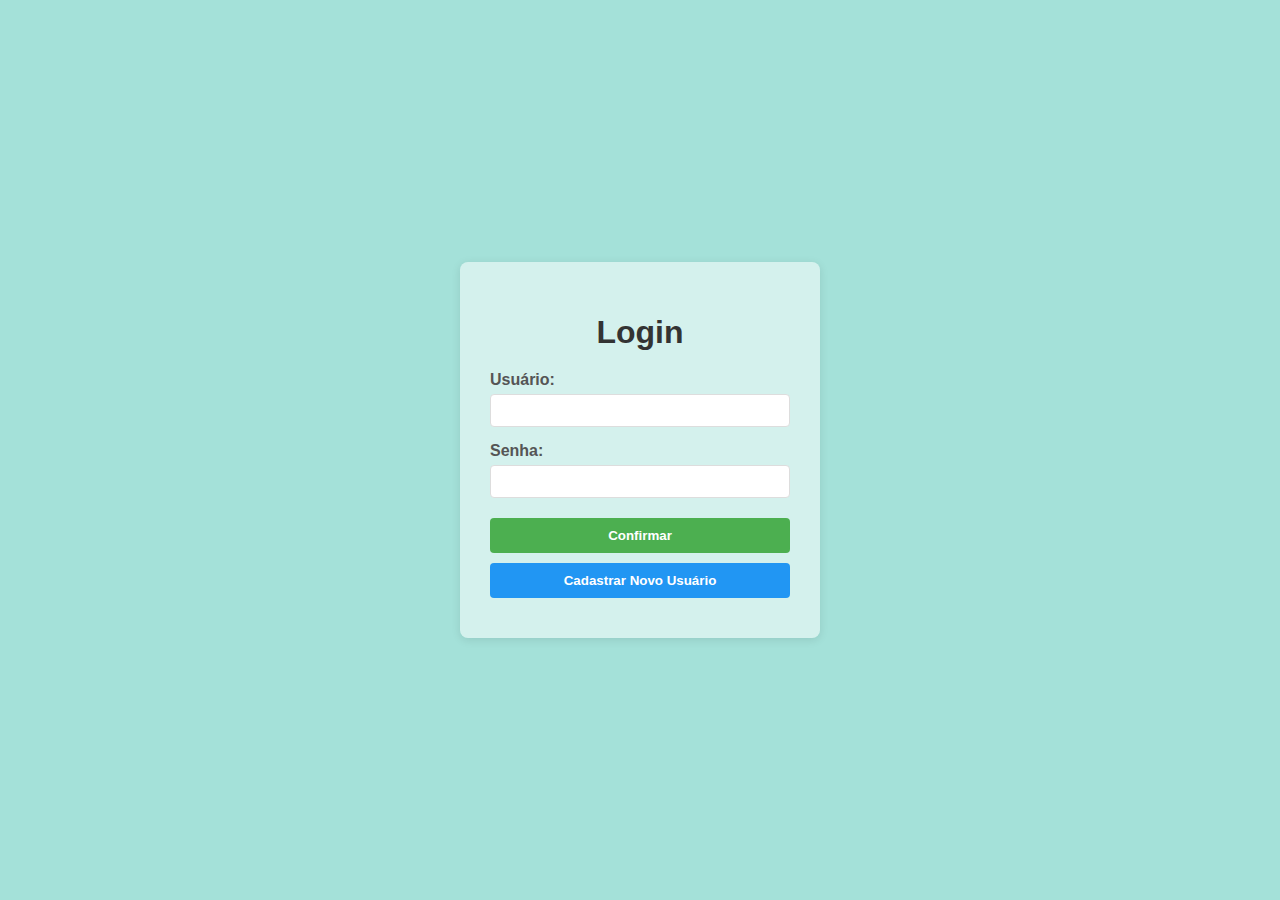
<file: index.html>
<!DOCTYPE html>
<html lang="pt-BR">
<head>
    <meta charset="UTF-8">
    <meta name="viewport" content="width=device-width, initial-scale=1.0">
    <title>Tela de Login</title>
    <link rel="stylesheet" href="style.css">
</head>
<body>
    <div class="login-container">
        <h1>Login</h1>
        <form>
            <div class="input-group">
                <label for="usuario">Usuário:</label>
                <input type="text" id="usuario" name="usuario">
            </div>
            <div class="input-group">
                <label for="senha">Senha:</label>
                <input type="password" id="senha" name="senha">
            </div>
            <div class="button-group">
                <button type="button" onclick="window.location.href='bem-vindo.html'" class="btn confirmar">Confirmar</button>
                <button type="button" onclick="window.location.href='/componentes/cadastro.html'" class="btn cadastrar">Cadastrar Novo Usuário</button>
            </div>
        </form>
    </div>
</body>
</html>
</file>
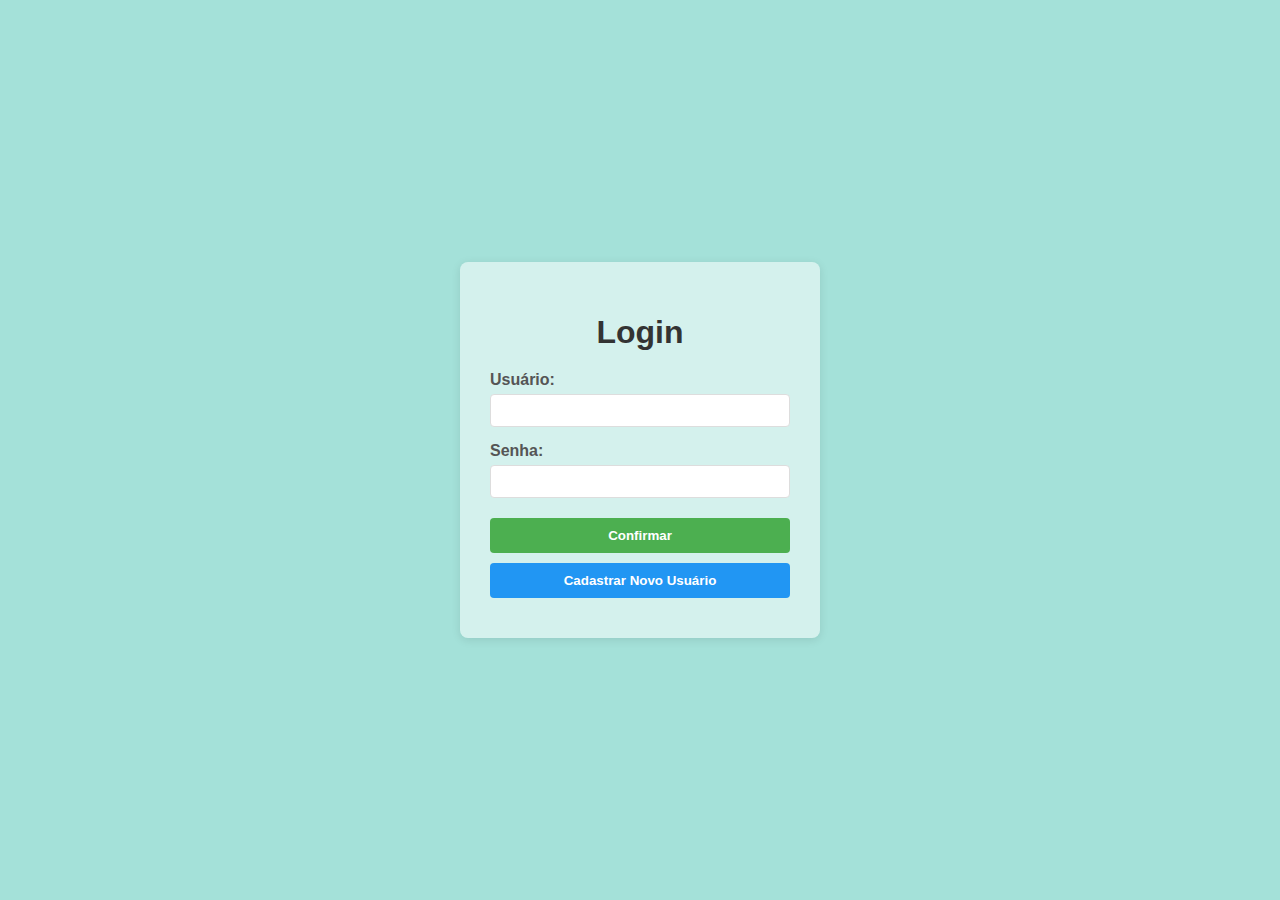
<file: atividade-2/index.html>
<!DOCTYPE html>
<html lang="pt-BR">
  <head>
    <meta charset="UTF-8" />
    <meta name="viewport" content="width=device-width, initial-scale=1.0" />
    <title>Tela de Login</title>
    <link rel="stylesheet" href="style.css" />
  </head>
  <body>
    <div class="login-container">
      <h1>Login</h1>
      <form>
        <div class="input-group">
          <label for="usuario">Usuário:</label>
          <input type="text" id="usuario" name="usuario" />
        </div>
        <div class="input-group">
          <label for="senha">Senha:</label>
          <input type="password" id="senha" name="senha" />
        </div>
        <div class="button-group">
          <button
            type="button"
            onclick="window.location.href='./pages/produtos/produtos.html'"
            class="btn confirmar"
          >
            Confirmar
          </button>
          <button
            type="button"
            onclick="window.location.href='./pages/cadastro/cadastro.html'"
            class="btn cadastrar"
          >
            Cadastrar Novo Usuário
          </button>
        </div>
      </form>
    </div>
  </body>
</html>
</file>
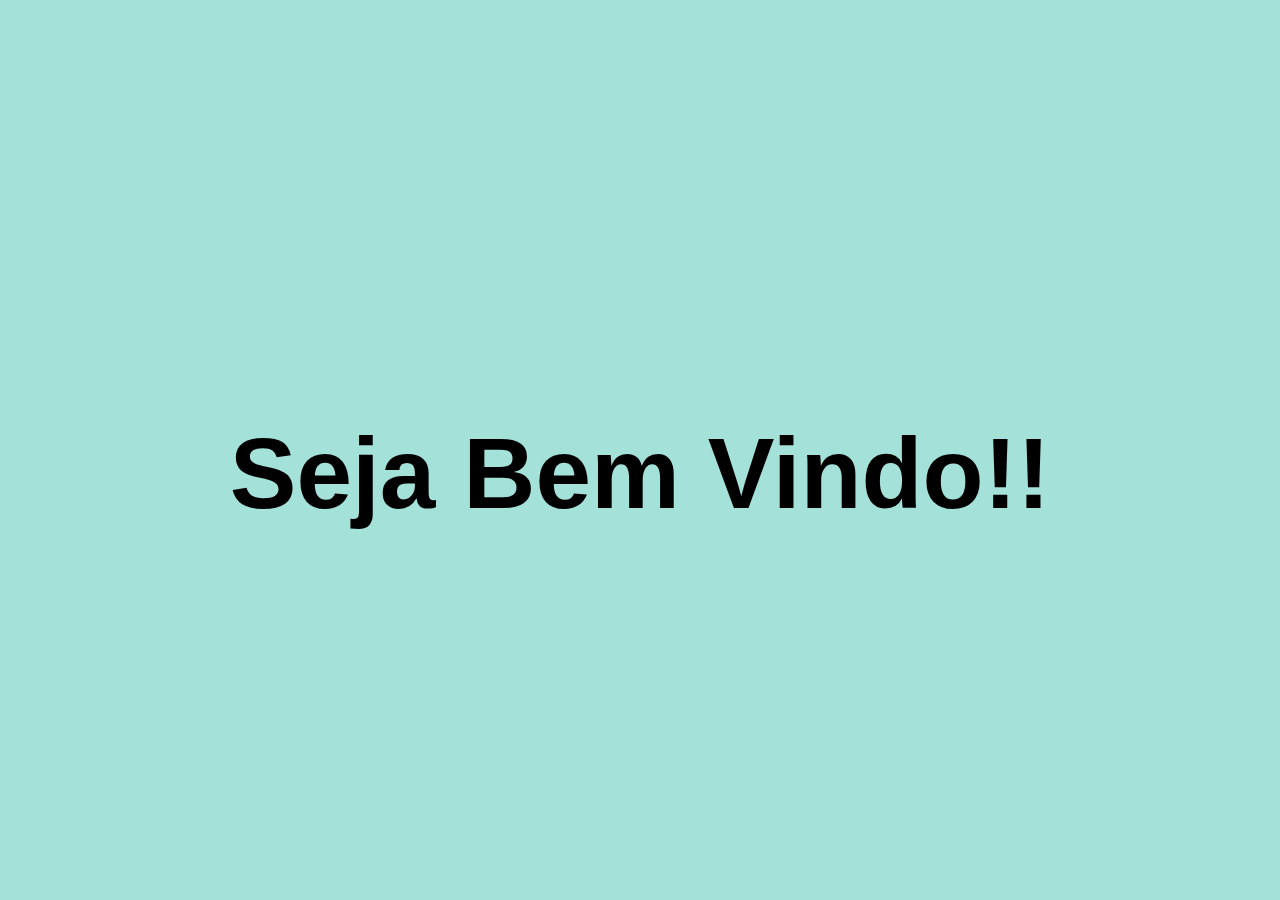
<file: bem-vindo.html>
<!DOCTYPE html>
<html lang="pt-BR">
<head>
    <meta charset="UTF-8">
    <meta name="viewport" content="width=device-width, initial-scale=1.0">
    <title >Seja Bem-vindo!!</title>
    <link rel="stylesheet" href="style.css">
</head>
<body>
    <h1 class="bemVindo">Seja Bem Vindo!!</h1>
</body>
</file>
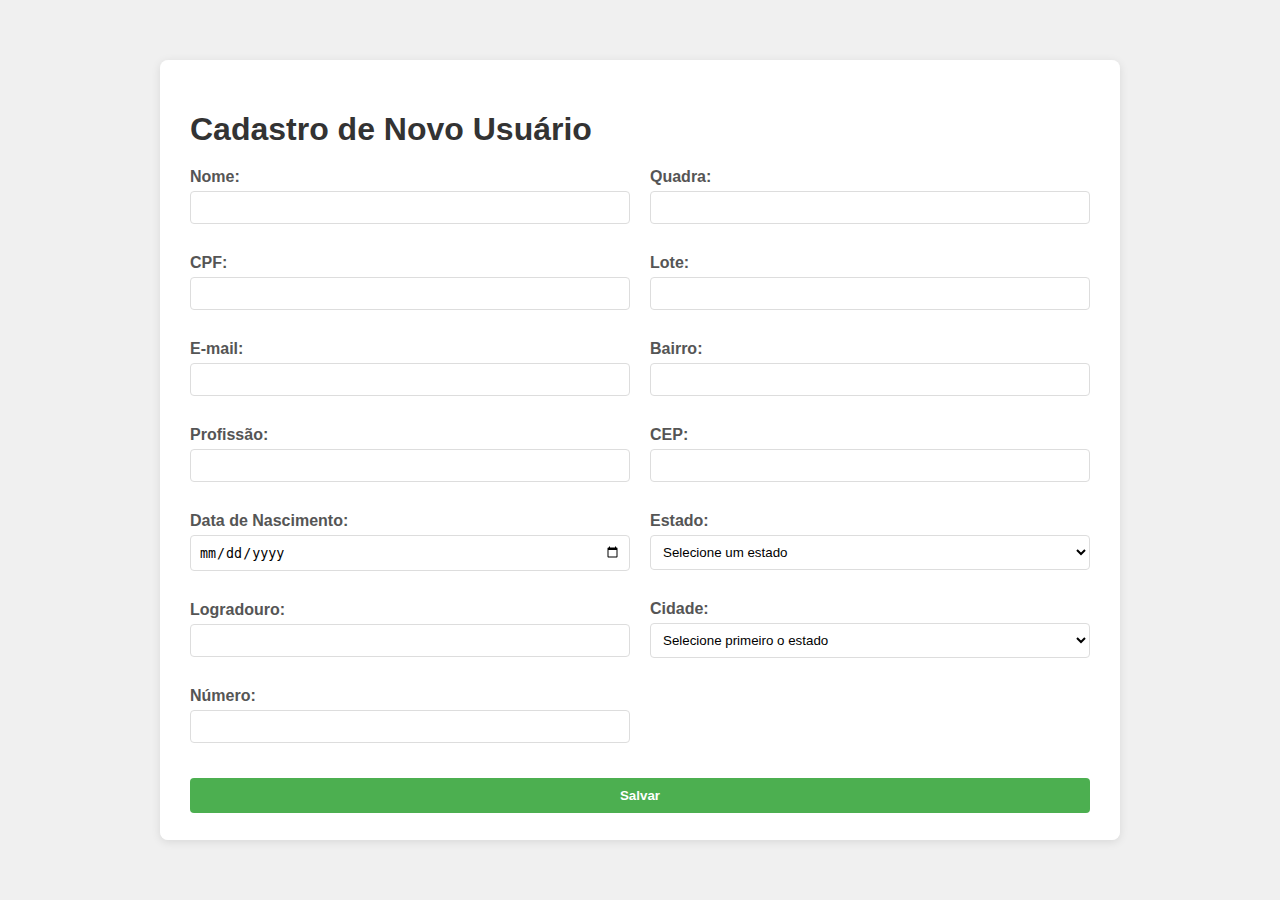
<file: componentes/cadastro.html>
<!DOCTYPE html>
<html lang="pt-BR">
<head>
    <meta charset="UTF-8">
    <meta name="viewport" content="width=device-width, initial-scale=1.0">
    <title>Cadastro de Novo Usuário</title>
    <link rel="stylesheet" href="cadastro-style.css">
    <script src="../comuns/cidades.js"></script>
</head>
<body>
    <div class="cadastro-container">
        <h1>Cadastro de Novo Usuário</h1>
        <form id="form-cadastro">
            <div class="form-columns">
                <div class="column">
                    <div class="input-group">
                        <label for="nome">Nome:</label>
                        <input type="text" id="nome" name="nome" required>
                    </div>
                    
                    <div class="input-group">
                        <label for="cpf">CPF:</label>
                        <input type="text" id="cpf" name="cpf" required>
                    </div>
                    
                    <div class="input-group">
                        <label for="email">E-mail:</label>
                        <input type="email" id="email" name="email" required>
                    </div>
                    
                    <div class="input-group">
                        <label for="profissao">Profissão:</label>
                        <input type="text" id="profissao" name="profissao">
                    </div>
                    
                    <div class="input-group">
                        <label for="nascimento">Data de Nascimento:</label>
                        <input type="date" id="nascimento" name="nascimento">
                    </div>
                

                
                    
                    <div class="input-group">
                        <label for="logradouro">Logradouro:</label>
                        <input type="text" id="logradouro" name="logradouro">
                    </div>
                    
                    <div class="input-group">
                        <label for="numero">Número:</label>
                        <input type="text" id="numero" name="numero">
                    </div>
                </div>
                
                <div class="column">
                    
                    <div class="input-group">
                        <label for="quadra">Quadra:</label>
                        <input type="text" id="quadra" name="quadra">
                    </div>
                    
                    <div class="input-group">
                        <label for="lote">Lote:</label>
                        <input type="text" id="lote" name="lote">
                    </div>
                    
                    <div class="input-group">
                        <label for="bairro">Bairro:</label>
                        <input type="text" id="bairro" name="bairro">
                    </div>
                    
                    <div class="input-group">
                        <label for="cep">CEP:</label>
                        <input type="text" id="cep" name="cep">
                    </div>
                    
                    <div class="input-group">
                        <label for="estado">Estado:</label>
                        <select id="estado" name="estado" onchange="buscaCidades(this.value)">
                            <option value="">Selecione um estado</option>
                            <option value="AC">AC</option>
                            <option value="AL">AL</option>
                            <option value="AP">AP</option>
                            <option value="GO">GO</option>
                            <option value="MG">MG</option>
                            <option value="SP">SP</option>
                            <option value="RJ">RJ</option>
                        </select>
                    </div>
                    
                    <div class="input-group">
                        <label for="cidade">Cidade:</label>
                        <select id="cidade" name="cidade">
                            <option value="">Selecione primeiro o estado</option>
                        </select>
                    </div>
                </div>
                
            </div>
            <div class="button-group">
                <button type="button" class="btn salvar" onclick="window.location.href='../index.html'">Salvar</button>
            </div>  
            
        </form>
        
    </div>
</body>
</html>
</file>
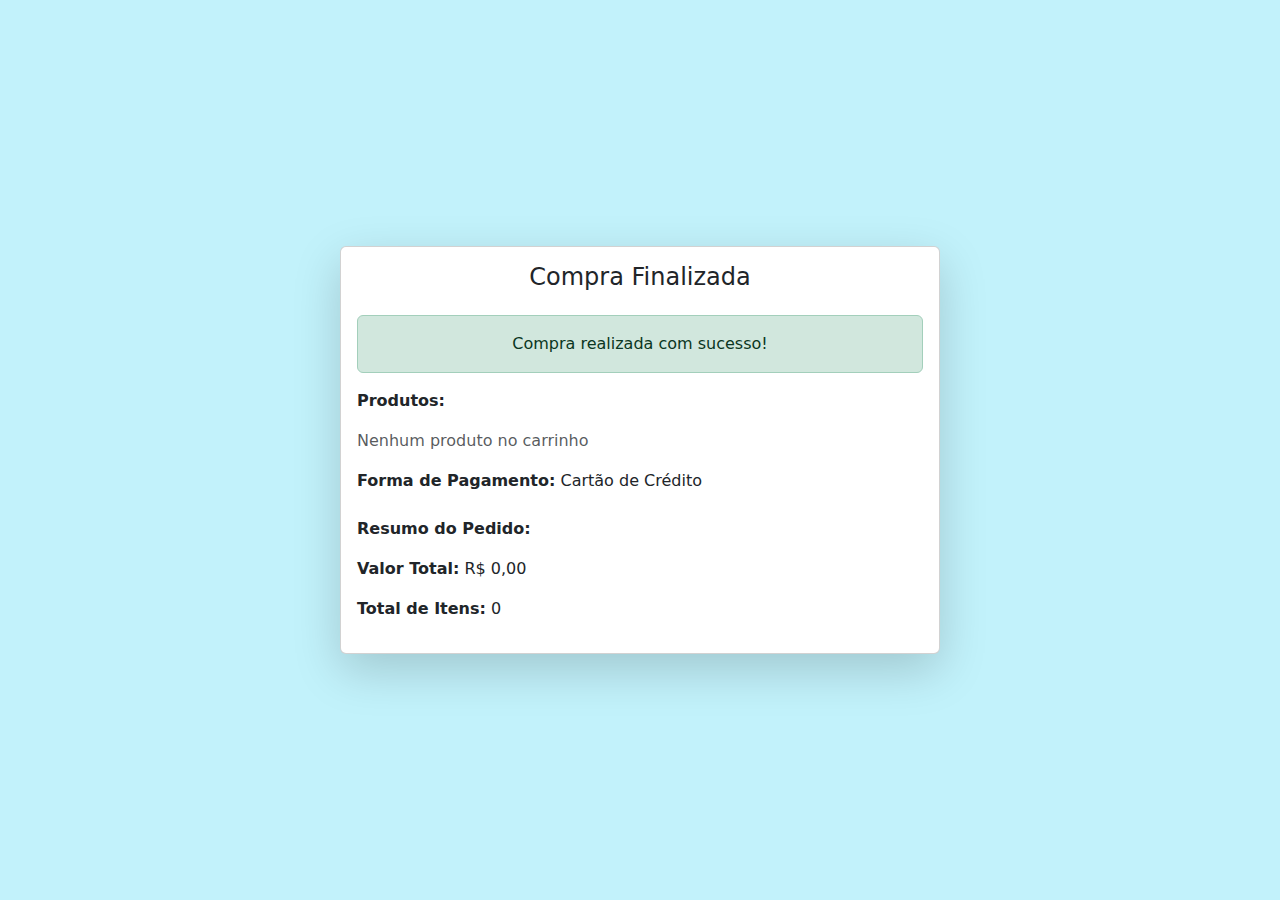
<file: atividade-2/pages/pagamento/pagamento-finalizado.html>
<!DOCTYPE html>
<html lang="pt-BR">
  <head>
    <meta charset="UTF-8" />
    <meta name="viewport" content="width=device-width, initial-scale=1.0" />
    <title>Pagamento Finalizado</title>
    <link
      href="https://cdn.jsdelivr.net/npm/bootstrap@5.3.7/dist/css/bootstrap.min.css"
      rel="stylesheet"
      crossorigin="anonymous"
    />
    <script
      src="https://cdn.jsdelivr.net/npm/bootstrap@5.3.7/dist/js/bootstrap.bundle.min.js"
      crossorigin="anonymous"
    ></script>
    <style>
        .produto-item {
            border-bottom: 1px solid #eee;
            padding: 8px 0;
        }
        .produto-item:last-child {
            border-bottom: none;
        }
    </style>
  </head>
  <body
    class="bg-info bg-opacity-25 d-flex justify-content-center align-items-center vh-100"
  >
    <div class="card shadow-lg w-100" style="max-width: 600px">
      <div class="card-body text-center">
        <h1 class="h4 mb-4">Compra Finalizada</h1>

        <div class="alert alert-success">
            <i class="bi bi-check-circle-fill"></i> Compra realizada com sucesso!
        </div>

        <div class="text-start">
            <p class="fw-bold">Produtos:</p>
            <div id="lista-produtos" class="mb-3">
            </div>

            <p><strong>Forma de Pagamento:</strong> <span id="paymentBrand"></span></p>
            
            <p class="fw-bold mt-4">Resumo do Pedido:</p>
            <p><strong>Valor Total:</strong> <span id="valor-total"></span></p>
            <p><strong>Total de Itens:</strong> <span id="total-itens"></span></p>
        </div>
      </div>
    </div>

    <script>
        // Recuperar dados do carrinho
        function getCarrinho() {
            return JSON.parse(localStorage.getItem('carrinho')) || [];
        }

        // Calcular total do carrinho
        function calcularTotal(carrinho) {
            return carrinho.reduce((total, produto) => {
                return total + (produto.preco * produto.quantidade);
            }, 0);
        }

        // Calcular total de itens
        function calcularTotalItens(carrinho) {
            return carrinho.reduce((total, produto) => {
                return total + produto.quantidade;
            }, 0);
        }

        // Exibir produtos na página
        function exibirProdutos() {
            const carrinho = getCarrinho();
            const listaProdutos = document.getElementById('lista-produtos');
            const valorTotal = document.getElementById('valor-total');
            const totalItens = document.getElementById('total-itens');
            
            if (carrinho.length === 0) {
                listaProdutos.innerHTML = '<p class="text-muted">Nenhum produto no carrinho</p>';
                valorTotal.textContent = 'R$ 0,00';
                totalItens.textContent = '0';
                return;
            }
            
            // Exibir produtos
            listaProdutos.innerHTML = '';
            carrinho.forEach(produto => {
                const produtoDiv = document.createElement('div');
                produtoDiv.className = 'produto-item';
                produtoDiv.innerHTML = `
                    <div class="d-flex justify-content-between">
                        <span>${produto.nome}</span>
                        <span>${produto.quantidade}x</span>
                    </div>
                    <div class="d-flex justify-content-between text-muted">
                        <small>R$ ${produto.preco.toFixed(2)} cada</small>
                        <strong>R$ ${(produto.preco * produto.quantidade).toFixed(2)}</strong>
                    </div>
                `;
                listaProdutos.appendChild(produtoDiv);
            });
            
            // Exibir totais
            const total = calcularTotal(carrinho);
            const itensTotal = calcularTotalItens(carrinho);
            
            valorTotal.textContent = `R$ ${total.toFixed(2)}`;
            totalItens.textContent = itensTotal;
        }

        // Obter marca do cartão da URL
        function getPaymentBrand() {
            const params = new URLSearchParams(window.location.search);
            return params.get("cardBrand") || "Cartão de Crédito";
        }

        // Inicializar página
        document.addEventListener('DOMContentLoaded', function() {
            // Exibir produtos do carrinho
            exibirProdutos();
            
            // Exibir forma de pagamento
            document.getElementById('paymentBrand').textContent = getPaymentBrand();
            
            // Opcional: Limpar carrinho automaticamente após compra
            // localStorage.removeItem('carrinho');
        });
    </script>
  </body>
</html>
</file>
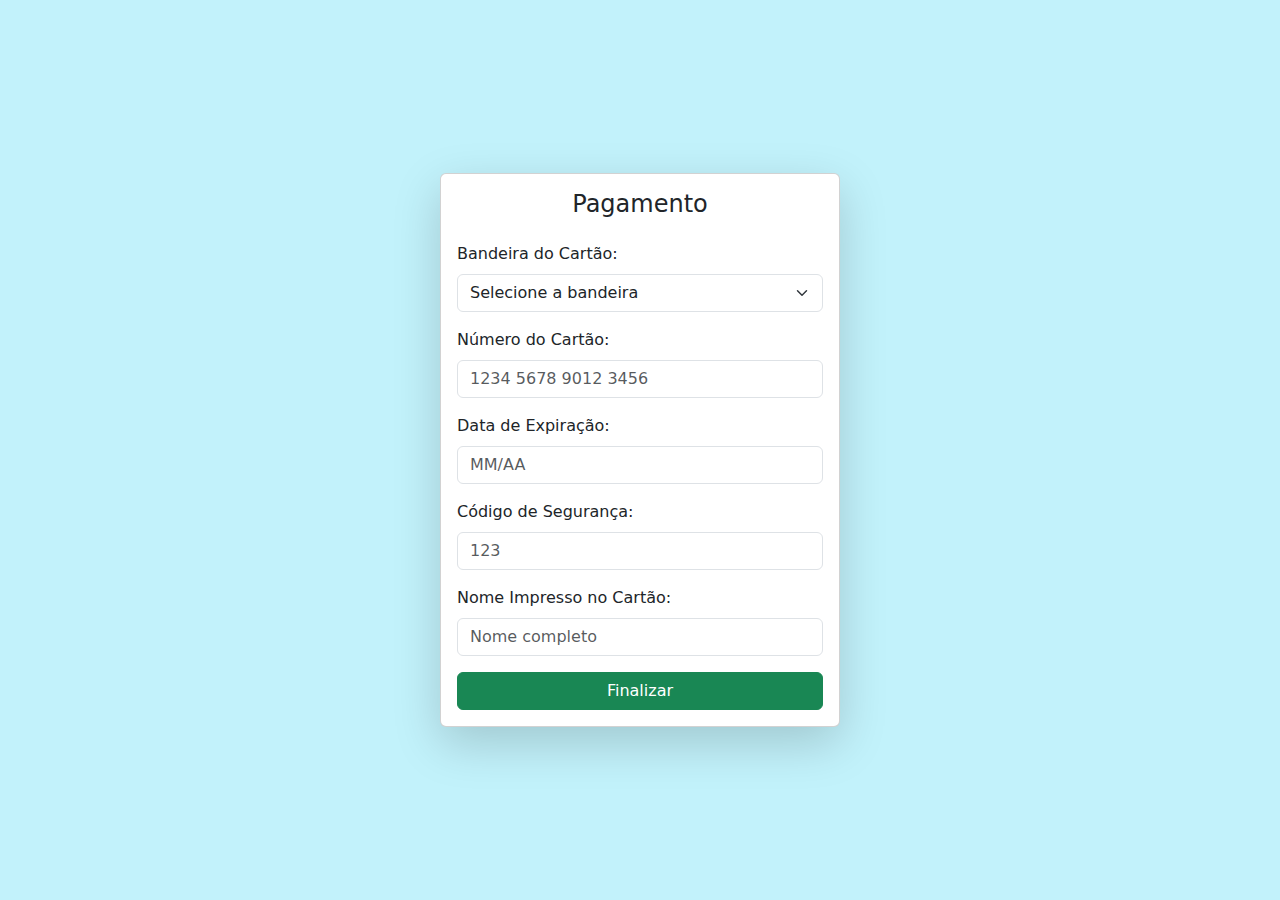
<file: atividade-2/pages/pagamento/pagamento.html>
<!DOCTYPE html>
<html lang="pt-BR">
  <head>
    <meta charset="UTF-8" />
    <meta name="viewport" content="width=device-width, initial-scale=1.0" />

    <title>Página de Pagamento</title>
    <link
      href="https://cdn.jsdelivr.net/npm/bootstrap@5.3.7/dist/css/bootstrap.min.css"
      rel="stylesheet"
      crossorigin="anonymous"
    />
    <script
      src="https://cdn.jsdelivr.net/npm/bootstrap@5.3.7/dist/js/bootstrap.bundle.min.js"
      crossorigin="anonymous"
    ></script>
  </head>
  <body
    class="bg-info bg-opacity-25 d-flex justify-content-center align-items-center vh-100"
  >
    <div class="card shadow-lg w-100" style="max-width: 400px">
      <div class="card-body">
        <h1 class="h4 text-center mb-4">Pagamento</h1>

        <form id="paymentForm" novalidate>
          <div class="mb-3">
            <label for="cardBrand" class="form-label"
              >Bandeira do Cartão:</label
            >
            <select
              id="cardBrand"
              name="cardBrand"
              class="form-select"
              required
            >
              <option value="" disabled selected>Selecione a bandeira</option>
              <option value="Visa">Visa</option>
              <option value="Mastercard">Mastercard</option>
              <option value="American Express">American Express</option>
            </select>
            <div class="invalid-feedback">
              Selecione uma bandeira do cartão.
            </div>
          </div>

          <div class="mb-3">
            <label for="cardNumber" class="form-label">Número do Cartão:</label>
            <input
              type="number"
              maxlength="16"
              class="form-control"
              id="cardNumber"
              name="cardNumber"
              placeholder="1234 5678 9012 3456"
              required
            />
            <div class="invalid-feedback">Informe o número do cartão.</div>
          </div>

          <div class="mb-3">
            <label for="expiryDate" class="form-label"
              >Data de Expiração:</label
            >
            <input
              type="text"
              class="form-control"
              id="expiryDate"
              name="expiryDate"
              placeholder="MM/AA"
              required
            />
            <div class="invalid-feedback">Informe a data de expiração.</div>
          </div>

          <div class="mb-3">
            <label for="securityCode" class="form-label"
              >Código de Segurança:</label
            >
            <input
              type="number"
              maxlength="3"
              class="form-control"
              id="securityCode"
              name="securityCode"
              placeholder="123"
              required
            />
            <div class="invalid-feedback">Informe o código de segurança.</div>
          </div>

          <div class="mb-3">
            <label for="cardHolder" class="form-label"
              >Nome Impresso no Cartão:</label
            >
            <input
              type="text"
              class="form-control"
              id="cardHolder"
              name="cardHolder"
              placeholder="Nome completo"
              required
            />
            <div class="invalid-feedback">
              Informe o nome impresso no cartão.
            </div>
          </div>

          <button type="submit" class="btn btn-success w-100">Finalizar</button>
        </form>
      </div>
    </div>

    <script>
      const form = document.getElementById("paymentForm");

      form.addEventListener("submit", function (event) {
        event.preventDefault();

        if (!form.checkValidity()) {
          form.classList.add("was-validated");
          return;
        }

        const cardBrand = document.getElementById("cardBrand").value;

        window.location.href = `pagamento-finalizado.html?cardBrand=${encodeURIComponent(
          cardBrand
        )}`;
      });
    </script>
  </body>
</html>
</file>
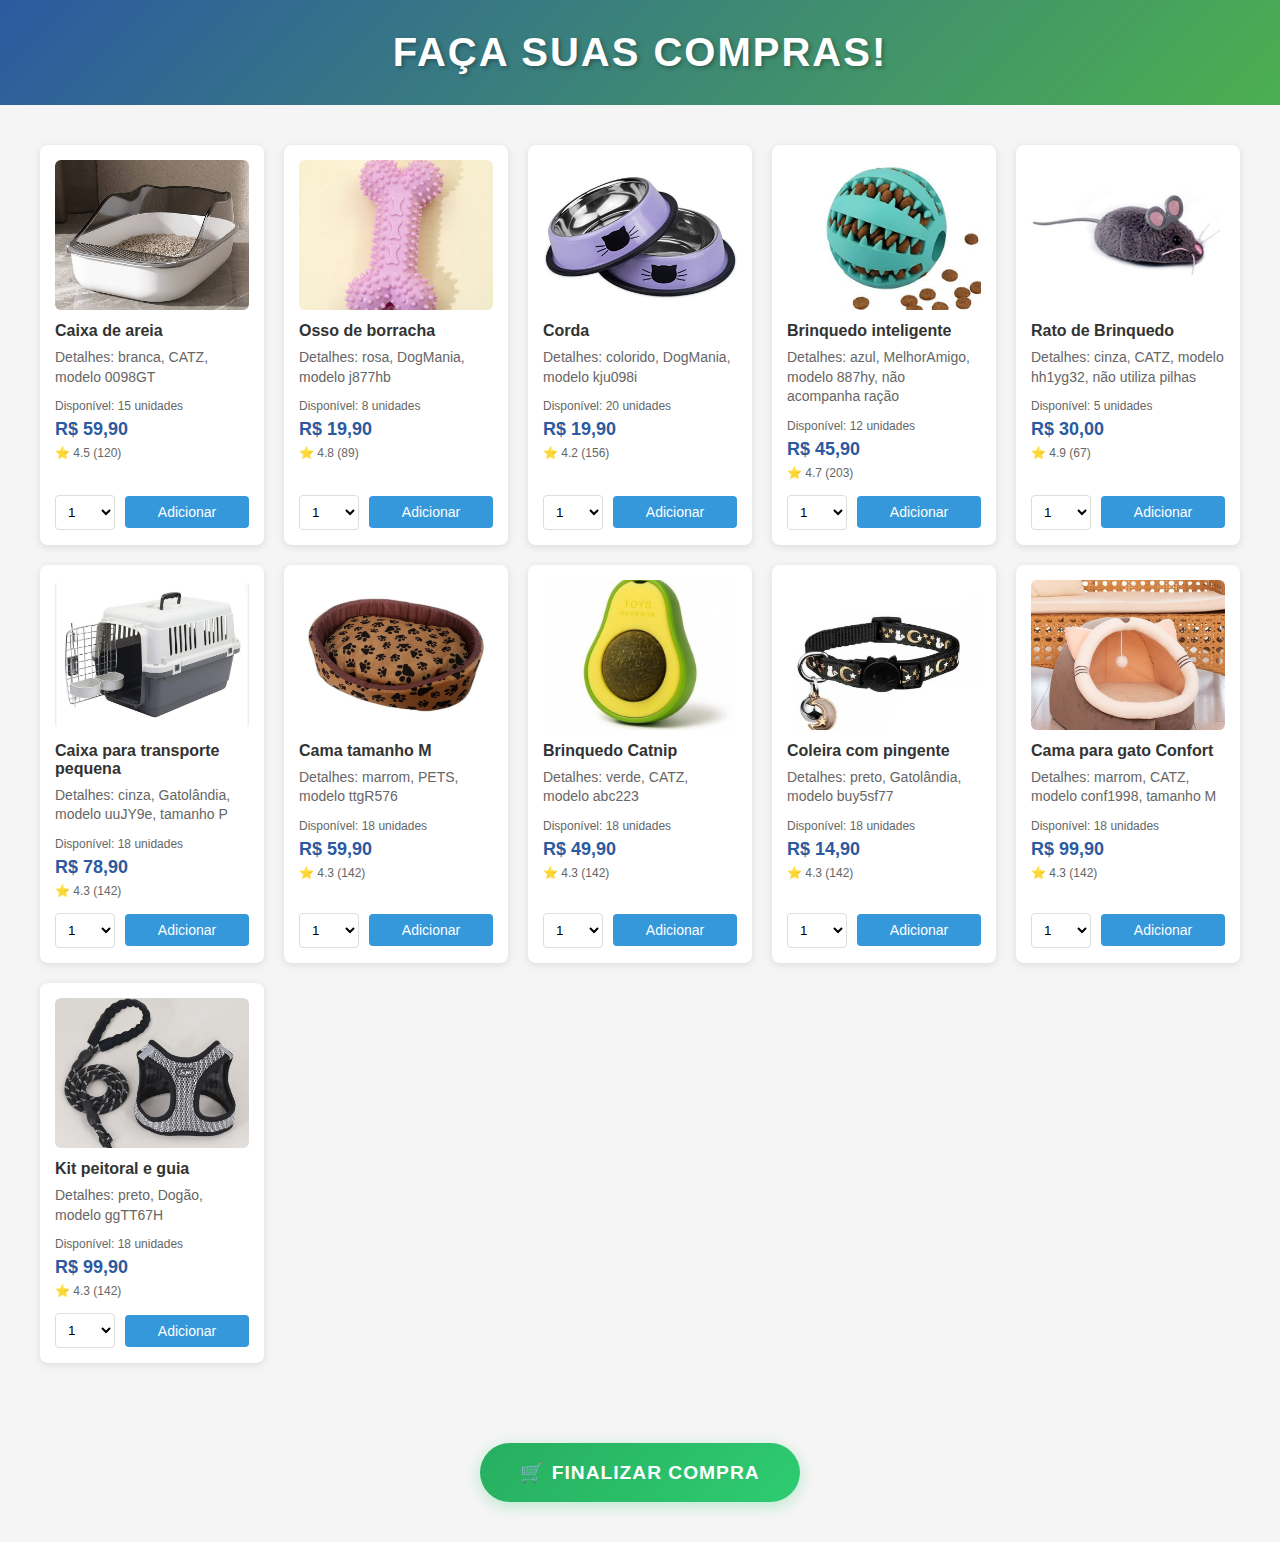
<file: atividade-2/pages/produtos/produtos.html>
<!DOCTYPE html>
<html lang="pt-BR">
<head>
    <meta charset="UTF-8">
    <meta name="viewport" content="width=device-width, initial-scale=1.0">
    <title>Produtos</title>
    <link rel="stylesheet" href="produtos.css">
</head>
<body>
    <header class="fade-header">
        <div class="header-content">
            <h1>FAÇA SUAS COMPRAS!</h1>
        </div>
    </header>

    <div class="produtos-container">       
        
        <div class="produtos-grid">
            <!-- Produto 1 -->
            <div class="produto-card">
                <img src="../../images/caixa_areia.jpeg" alt="Produto Exemplo 1" class="produto-imagem">
                <h3 class="produto-nome">Caixa de areia</h3>
                <p class="produto-detalhes">Detalhes: branca, CATZ, modelo 0098GT </p>
                <div class="produto-info">
                    <span class="produto-quantidade">Disponível: 15 unidades</span>
                    <span class="produto-preco">R$ 59,90</span>
                    <span class="produto-avaliacao">⭐ 4.5 (120)</span>
                </div>
                <div class="produto-actions">
                    <select class="quantidade-select">
                        <option value="1">1</option>
                        <option value="2">2</option>
                        <option value="3">3</option>
                    </select>
                    <button class="btn-adicionar" onclick="adicionarAoCarrinho('Caixa de areia', 59.90, this)">
                        Adicionar
                    </button>
                </div>
            </div>

            <!-- Produto 2 -->
            <div class="produto-card">
                <img src="../../images/brinquedo_cachorro.jpeg" alt="Produto Exemplo 2" class="produto-imagem">
                <h3 class="produto-nome">Osso de borracha</h3>
                <p class="produto-detalhes">Detalhes: rosa, DogMania, modelo j877hb</p>
                <div class="produto-info">
                    <span class="produto-quantidade">Disponível: 8 unidades</span>
                    <span class="produto-preco">R$ 19,90</span>
                    <span class="produto-avaliacao">⭐ 4.8 (89)</span>
                </div>
                <div class="produto-actions">
                    <select class="quantidade-select">
                        <option value="1">1</option>
                        <option value="2">2</option>
                        <option value="3">3</option>
                    </select>
                    <button class="btn-adicionar" onclick="adicionarAoCarrinho('Osso de borracha', 19.90, this)">
                        Adicionar
                    </button>
                </div>
            </div>

            <!-- Produto 3 -->
            <div class="produto-card">
                <img src="../../images/kit_comedouro.jpeg" alt="Produto Exemplo 3" class="produto-imagem">
                <h3 class="produto-nome">Corda</h3>
                <p class="produto-detalhes">Detalhes: colorido, DogMania, modelo kju098i</p>
                <div class="produto-info">
                    <span class="produto-quantidade">Disponível: 20 unidades</span>
                    <span class="produto-preco">R$ 19,90</span>
                    <span class="produto-avaliacao">⭐ 4.2 (156)</span>
                </div>
                <div class="produto-actions">
                    <select class="quantidade-select">
                        <option value="1">1</option>
                        <option value="2">2</option>
                        <option value="3">3</option>
                    </select>
                    <button class="btn-adicionar" onclick="adicionarAoCarrinho('Corda', 19.90, this)">
                        Adicionar
                    </button>
                </div>
            </div>

            <!-- Produto 4 -->
            <div class="produto-card">
                <img src="../../images/brinquedo_racao.jpeg" alt="Produto Exemplo 4" class="produto-imagem">
                <h3 class="produto-nome">Brinquedo inteligente</h3>
                <p class="produto-detalhes">Detalhes: azul, MelhorAmigo, modelo 887hy, não acompanha ração</p>
                <div class="produto-info">
                    <span class="produto-quantidade">Disponível: 12 unidades</span>
                    <span class="produto-preco">R$ 45,90</span>
                    <span class="produto-avaliacao">⭐ 4.7 (203)</span>
                </div>
                <div class="produto-actions">
                    <select class="quantidade-select">
                        <option value="1">1</option>
                        <option value="2">2</option>
                        <option value="3">3</option>
                    </select>
                    <button class="btn-adicionar" onclick="adicionarAoCarrinho('Brinquedo inteligente', 45.90, this)">
                        Adicionar
                    </button>
                </div>
            </div>

            <!-- Produto 5 -->
            <div class="produto-card">
                <img src="../../images/brinquedo_rato.jpeg" alt="Produto Exemplo 5" class="produto-imagem">
                <h3 class="produto-nome">Rato de Brinquedo</h3>
                <p class="produto-detalhes">Detalhes: cinza, CATZ, modelo hh1yg32, não utiliza pilhas</p>
                <div class="produto-info">
                    <span class="produto-quantidade">Disponível: 5 unidades</span>
                    <span class="produto-preco">R$ 30,00</span>
                    <span class="produto-avaliacao">⭐ 4.9 (67)</span>
                </div>
                <div class="produto-actions">
                    <select class="quantidade-select">
                        <option value="1">1</option>
                        <option value="2">2</option>
                        <option value="3">3</option>
                    </select>
                    <button class="btn-adicionar" onclick="adicionarAoCarrinho('Rato de brinquedo', 30.00, this)">
                        Adicionar
                    </button>
                </div>
            </div>

            <div class="produto-card">
                <img src="../../images/caixa_transporte.jpeg" alt="Produto Exemplo 6" class="produto-imagem">
                <h3 class="produto-nome">Caixa para transporte pequena</h3>
                <p class="produto-detalhes">Detalhes: cinza, Gatolândia, modelo uuJY9e, tamanho P</p>
                <div class="produto-info">
                    <span class="produto-quantidade">Disponível: 18 unidades</span>
                    <span class="produto-preco">R$ 78,90</span>
                    <span class="produto-avaliacao">⭐ 4.3 (142)</span>
                </div>
                <div class="produto-actions">
                    <select class="quantidade-select">
                        <option value="1">1</option>
                        <option value="2">2</option>
                        <option value="3">3</option>
                    </select>
                    <button class="btn-adicionar" onclick="adicionarAoCarrinho('Caixa para transporte pequena', 78.90, this)">
                        Adicionar
                    </button>
                </div>
            </div>

            <div class="produto-card">
                <img src="../../images/caminha_cachorro.jpeg" alt="Produto Exemplo 7" class="produto-imagem">
                <h3 class="produto-nome">Cama tamanho M</h3>
                <p class="produto-detalhes">Detalhes: marrom, PETS, modelo ttgR576</p>
                <div class="produto-info">
                    <span class="produto-quantidade">Disponível: 18 unidades</span>
                    <span class="produto-preco">R$ 59,90</span>
                    <span class="produto-avaliacao">⭐ 4.3 (142)</span>
                </div>
                <div class="produto-actions">
                    <select class="quantidade-select">
                        <option value="1">1</option>
                        <option value="2">2</option>
                        <option value="3">3</option>
                    </select>
                    <button class="btn-adicionar" onclick="adicionarAoCarrinho('Cama tamanho M', 59.90, this)">
                        Adicionar
                    </button>
                </div>
            </div>

            <div class="produto-card">
                <img src="../../images/catnip.jpeg" alt="Produto Exemplo 8" class="produto-imagem">
                <h3 class="produto-nome">Brinquedo Catnip</h3>
                <p class="produto-detalhes">Detalhes: verde, CATZ, modelo abc223</p>
                <div class="produto-info">
                    <span class="produto-quantidade">Disponível: 18 unidades</span>
                    <span class="produto-preco">R$ 49,90</span>
                    <span class="produto-avaliacao">⭐ 4.3 (142)</span>
                </div>
                <div class="produto-actions">
                    <select class="quantidade-select">
                        <option value="1">1</option>
                        <option value="2">2</option>
                        <option value="3">3</option>
                    </select>
                    <button class="btn-adicionar" onclick="adicionarAoCarrinho('Brinquedo catnip', 49.90, this)">
                        Adicionar
                    </button>
                </div>
            </div>

            <div class="produto-card">
                <img src="../../images/Coleira.jpeg" alt="Produto Exemplo 9" class="produto-imagem">
                <h3 class="produto-nome">Coleira com pingente</h3>
                <p class="produto-detalhes">Detalhes: preto, Gatolândia, modelo buy5sf77</p>
                <div class="produto-info">
                    <span class="produto-quantidade">Disponível: 18 unidades</span>
                    <span class="produto-preco">R$ 14,90</span>
                    <span class="produto-avaliacao">⭐ 4.3 (142)</span>
                </div>
                <div class="produto-actions">
                    <select class="quantidade-select">
                        <option value="1">1</option>
                        <option value="2">2</option>
                        <option value="3">3</option>
                    </select>
                    <button class="btn-adicionar" onclick="adicionarAoCarrinho('Coleira com pingente', 14.90, this)">
                        Adicionar
                    </button>
                </div>
            </div>

            <div class="produto-card">
                <img src="../../images/caminha_gato2.jpeg" alt="Produto Exemplo 10" class="produto-imagem">
                <h3 class="produto-nome">Cama para gato Confort</h3>
                <p class="produto-detalhes">Detalhes: marrom, CATZ, modelo conf1998, tamanho M</p>
                <div class="produto-info">
                    <span class="produto-quantidade">Disponível: 18 unidades</span>
                    <span class="produto-preco">R$ 99,90</span>
                    <span class="produto-avaliacao">⭐ 4.3 (142)</span>
                </div>
                <div class="produto-actions">
                    <select class="quantidade-select">
                        <option value="1">1</option>
                        <option value="2">2</option>
                        <option value="3">3</option>
                    </select>
                    <button class="btn-adicionar" onclick="adicionarAoCarrinho('Cama para gato Confort', 99.90, this)">
                        Adicionar
                    </button>
                </div>
            </div>

            <div class="produto-card">
                <img src="../../images/kit_coleira.jpeg" alt="Produto Exemplo 10" class="produto-imagem">
                <h3 class="produto-nome">Kit peitoral e guia</h3>
                <p class="produto-detalhes">Detalhes: preto, Dogão, modelo ggTT67H</p>
                <div class="produto-info">
                    <span class="produto-quantidade">Disponível: 18 unidades</span>
                    <span class="produto-preco">R$ 99,90</span>
                    <span class="produto-avaliacao">⭐ 4.3 (142)</span>
                </div>
                <div class="produto-actions">
                    <select class="quantidade-select">
                        <option value="1">1</option>
                        <option value="2">2</option>
                        <option value="3">3</option>
                    </select>
                    <button class="btn-adicionar" onclick="adicionarAoCarrinho('Kit peitoral e guia', 99.90, this)">
                        Adicionar
                    </button>
                </div>
            </div>

            

        </div>
        <div class="finalizar-compra-container">
            <button type="button" onclick="window.location.href='../../pages/pagamento/pagamento.html'" class="btn-finalizar-compra">
                🛒 Finalizar Compra
            </button>
        </div>
    </div>

    <script>
      function adicionarAoCarrinho(nome, preco, botao) {
        const card = botao.closest('.produto-card');
        const select = card.querySelector('.quantidade-select');
        const quantidade = parseInt(select.value);
        
        // Criar objeto do produto
        const produto = {
            nome: nome,
            preco: preco,
            quantidade: quantidade,
            total: (preco * quantidade).toFixed(2)
        };
        
        // Recuperar carrinho existente ou criar um novo
        let carrinho = JSON.parse(localStorage.getItem('carrinho')) || [];
        
        // Verificar se o produto já está no carrinho
        const index = carrinho.findIndex(item => item.nome === nome);
        
        if (index !== -1) {
            // Se já existe, atualiza a quantidade
            carrinho[index].quantidade += quantidade;
            carrinho[index].total = (carrinho[index].preco * carrinho[index].quantidade).toFixed(2);
        } else {
            // Se não existe, adiciona novo
            carrinho.push(produto);
        }
        
        // Salvar no localStorage
        localStorage.setItem('carrinho', JSON.stringify(carrinho));
        
        console.log('Carrinho atual:', carrinho);
        console.log(`Adicionando ${quantidade} ${nome}(s) ao carrinho - Total: R$ ${(preco * quantidade).toFixed(2)}`);
        
        // Feedback visual
        botao.textContent = '✓ Adicionado';
        botao.style.background = '#27ae60';
        
        setTimeout(() => {
            botao.textContent = 'Adicionar';
            botao.style.background = '';
        }, 2000);
    }
    </script>
</body>
</html>
</file>
<file: style.css>
body {
    margin: 0;
    padding: 0;
    font-family: Arial, sans-serif;
    background-color: #a4e1d9;
    display: flex;
    justify-content: center;
    align-items: center;
    height: 100vh;
}

.login-container {
    background-color: rgba(255, 255, 255, 0.529);
    padding: 30px;
    border-radius: 8px;
    box-shadow: 0 2px 10px rgba(0, 0, 0, 0.1);
    width: 300px;
    text-align: center;
}

h1 {
    margin-bottom: 20px;
    color: #333;
}

.input-group {
    margin-bottom: 15px;
    text-align: left;
}

label {
    display: block;
    margin-bottom: 5px;
    font-weight: bold;
    color: #555;
}

input {
    width: 100%;
    padding: 8px;
    box-sizing: border-box;
    border: 1px solid #ddd;
    border-radius: 4px;
}

.button-group {
    margin-top: 20px;
}

.btn {
    width: 100%;
    padding: 10px;
    border: none;
    border-radius: 4px;
    cursor: pointer;
    font-weight: bold;
    margin-bottom: 10px;
}

.confirmar {
    background-color: #4CAF50;
    color: white;
}

.cadastrar {
    background-color: #2196F3;
    color: white;
}

.btn:hover {
    opacity: 0.9;
}

.bemVindo {
    color: black;
    font-size: 100px;
}
</file>
<file: atividade-2/style.css>
body {
    margin: 0;
    padding: 0;
    font-family: Arial, sans-serif;
    background-color: #a4e1d9;
    display: flex;
    justify-content: center;
    align-items: center;
    height: 100vh;
}

.login-container {
    background-color: rgba(255, 255, 255, 0.529);
    padding: 30px;
    border-radius: 8px;
    box-shadow: 0 2px 10px rgba(0, 0, 0, 0.1);
    width: 300px;
    text-align: center;
}

h1 {
    margin-bottom: 20px;
    color: #333;
}

.input-group {
    margin-bottom: 15px;
    text-align: left;
}

label {
    display: block;
    margin-bottom: 5px;
    font-weight: bold;
    color: #555;
}

input {
    width: 100%;
    padding: 8px;
    box-sizing: border-box;
    border: 1px solid #ddd;
    border-radius: 4px;
}

.button-group {
    margin-top: 20px;
}

.btn {
    width: 100%;
    padding: 10px;
    border: none;
    border-radius: 4px;
    cursor: pointer;
    font-weight: bold;
    margin-bottom: 10px;
}

.confirmar {
    background-color: #4CAF50;
    color: white;
}

.cadastrar {
    background-color: #2196F3;
    color: white;
}

.btn:hover {
    opacity: 0.9;
}

.bemVindo {
    color: black;
    font-size: 100px;
}
</file>
<file: componentes/cadastro-style.css>
body {
    margin: 0;
    padding: 0;
    font-family: Arial, sans-serif;
    background-color: #f0f0f0;
    display: flex;
    justify-content: center;
    align-items: center;
    height: 100vh;
}

.cadastro-container {
    background-color: white;
    padding: 30px;
    border-radius: 8px;
    box-shadow: 0 2px 10px rgba(0, 0, 0, 0.1);
    width: 900px;
    max-height: 80vh;
    overflow-y: auto;
}

.form-columns {
    display: grid;
    grid-template-columns: 1fr 1fr;
    gap: 20px; 
}

.column {
    display: flex;
    flex-direction: column;
    gap: 15px;
}

h1, h3 {
    margin-bottom: 20px;
    color: #333;
}

.input-group {
    margin-bottom: 15px;
    text-align: left;
}

label {
    display: block;
    margin-bottom: 5px;
    font-weight: bold;
    color: #555;
}

input {
    width: 100%;
    padding: 8px;
    box-sizing: border-box;
    border: 1px solid #ddd;
    border-radius: 4px;
}

.button-group {
    margin-top: 20px;
}

.btn {
    width: 100%;
    padding: 10px;
    border: none;
    border-radius: 4px;
    cursor: pointer;
    font-weight: bold;
    margin-bottom: 10px;
    text-decoration: none;
    display: inline-block;
    text-align: center;
}

.salvar {
    background-color: #4CAF50;
    color: white;
}

.btn:hover {
    opacity: 0.9;
}

select {
    width: 100%;
    padding: 8px;
    box-sizing: border-box;
    border: 1px solid #ddd;
    border-radius: 4px;
    background-color: white;
    cursor: pointer;
}

select:focus {
    outline: none;
    border-color: #2196F3;
}
</file>
<file: atividade-2/pages/produtos/produtos.css>
.fade-header {
    background: linear-gradient(135deg, #2c5aa0 0%, #4CAF50 100%);
    color: white;
    padding: 30px 0;
    text-align: center;
    animation: colorChange 8s ease-in-out infinite;
}

.header-content h1 {
    margin: 0;
    font-size: 2.5em;
    text-shadow: 2px 2px 4px rgba(0, 0, 0, 0.3);
    letter-spacing: 2px;
}

body {
    margin: 0;
    padding: 0;
    font-family: Arial, sans-serif;
    background-color: #f5f5f5;
}

.produtos-container {
    max-width: 1200px;
    margin: 0 auto;
    padding: 20px;
}

.produtos-container h1 {
    text-align: center;
    color: #333;
    margin-bottom: 30px;
}

.produtos-grid {
    display: grid;
    grid-template-columns: repeat(5, 1fr);
    gap: 20px;
    padding: 20px 0;
}

.produto-card {
    background: white;
    border-radius: 8px;
    padding: 15px;
    box-shadow: 0 2px 8px rgba(0, 0, 0, 0.1);
    transition: transform 0.3s ease, box-shadow 0.3s ease;
}

.produto-card:hover {
    transform: translateY(-5px);
    box-shadow: 0 4px 16px rgba(0, 0, 0, 0.15);
}

.produto-imagem {
    width: 100%;
    height: 150px;
    object-fit: cover;
    border-radius: 6px;
    margin-bottom: 12px;
}

.produto-nome {
    font-size: 16px;
    font-weight: bold;
    color: #333;
    margin: 0 0 8px 0;
}

.produto-detalhes {
    font-size: 14px;
    color: #666;
    margin: 0 0 12px 0;
    line-height: 1.4;
}

.produto-info {
    display: flex;
    flex-direction: column;
    gap: 6px;
}

.produto-quantidade {
    font-size: 12px;
    color: #666;
}

.produto-preco {
    font-size: 18px;
    font-weight: bold;
    color: #2c5aa0;
}

.produto-avaliacao {
    font-size: 12px;
    color: #666;
}

/* Responsividade */
@media (max-width: 1200px) {
    .produtos-grid {
        grid-template-columns: repeat(4, 1fr);
    }
}

@media (max-width: 900px) {
    .produtos-grid {
        grid-template-columns: repeat(3, 1fr);
    }
}

@media (max-width: 600px) {
    .produtos-grid {
        grid-template-columns: repeat(2, 1fr);
    }
}

@media (max-width: 400px) {
    .produtos-grid {
        grid-template-columns: 1fr;
    }
}

.finalizar-compra-container {
    display: flex;
    justify-content: center;
    margin-top: 40px;
    padding: 20px 0;
}

.btn-finalizar-compra {
    background: linear-gradient(135deg, #27ae60 0%, #2ecc71 100%);
    color: white;
    padding: 18px 40px;
    font-size: 1.2em;
    font-weight: bold;
    border: none;
    border-radius: 50px;
    cursor: pointer;
    transition: all 0.3s ease;
    box-shadow: 0 4px 15px rgba(46, 204, 113, 0.3);
    text-transform: uppercase;
    letter-spacing: 1px;
}

.produto-actions {
    display: flex;
    gap: 10px;
    margin-top: 15px;
    align-items: center;
}

.quantidade-select {
    padding: 8px;
    border: 1px solid #ddd;
    border-radius: 4px;
    background-color: white;
    cursor: pointer;
    width: 60px;
}

.btn-adicionar {
    background: #3498db;
    color: white;
    border: none;
    padding: 8px 15px;
    border-radius: 4px;
    cursor: pointer;
    font-size: 14px;
    transition: background 0.3s ease;
    flex: 1;
}

.btn-adicionar:hover {
    background: #2980b9;
}

.btn-adicionar:active {
    transform: translateY(1px);
}

/* Ajuste no card para acomodar os novos elementos */
.produto-card {
    display: flex;
    flex-direction: column;
}

.produto-info {
    flex: 1;
}

/* Responsividade para as ações */
@media (max-width: 600px) {
    .produto-actions {
        flex-direction: column;
        gap: 8px;
    }
    
    .quantidade-select {
        width: 100%;
    }
    
    .btn-adicionar {
        width: 100%;
    }
}
</file>
